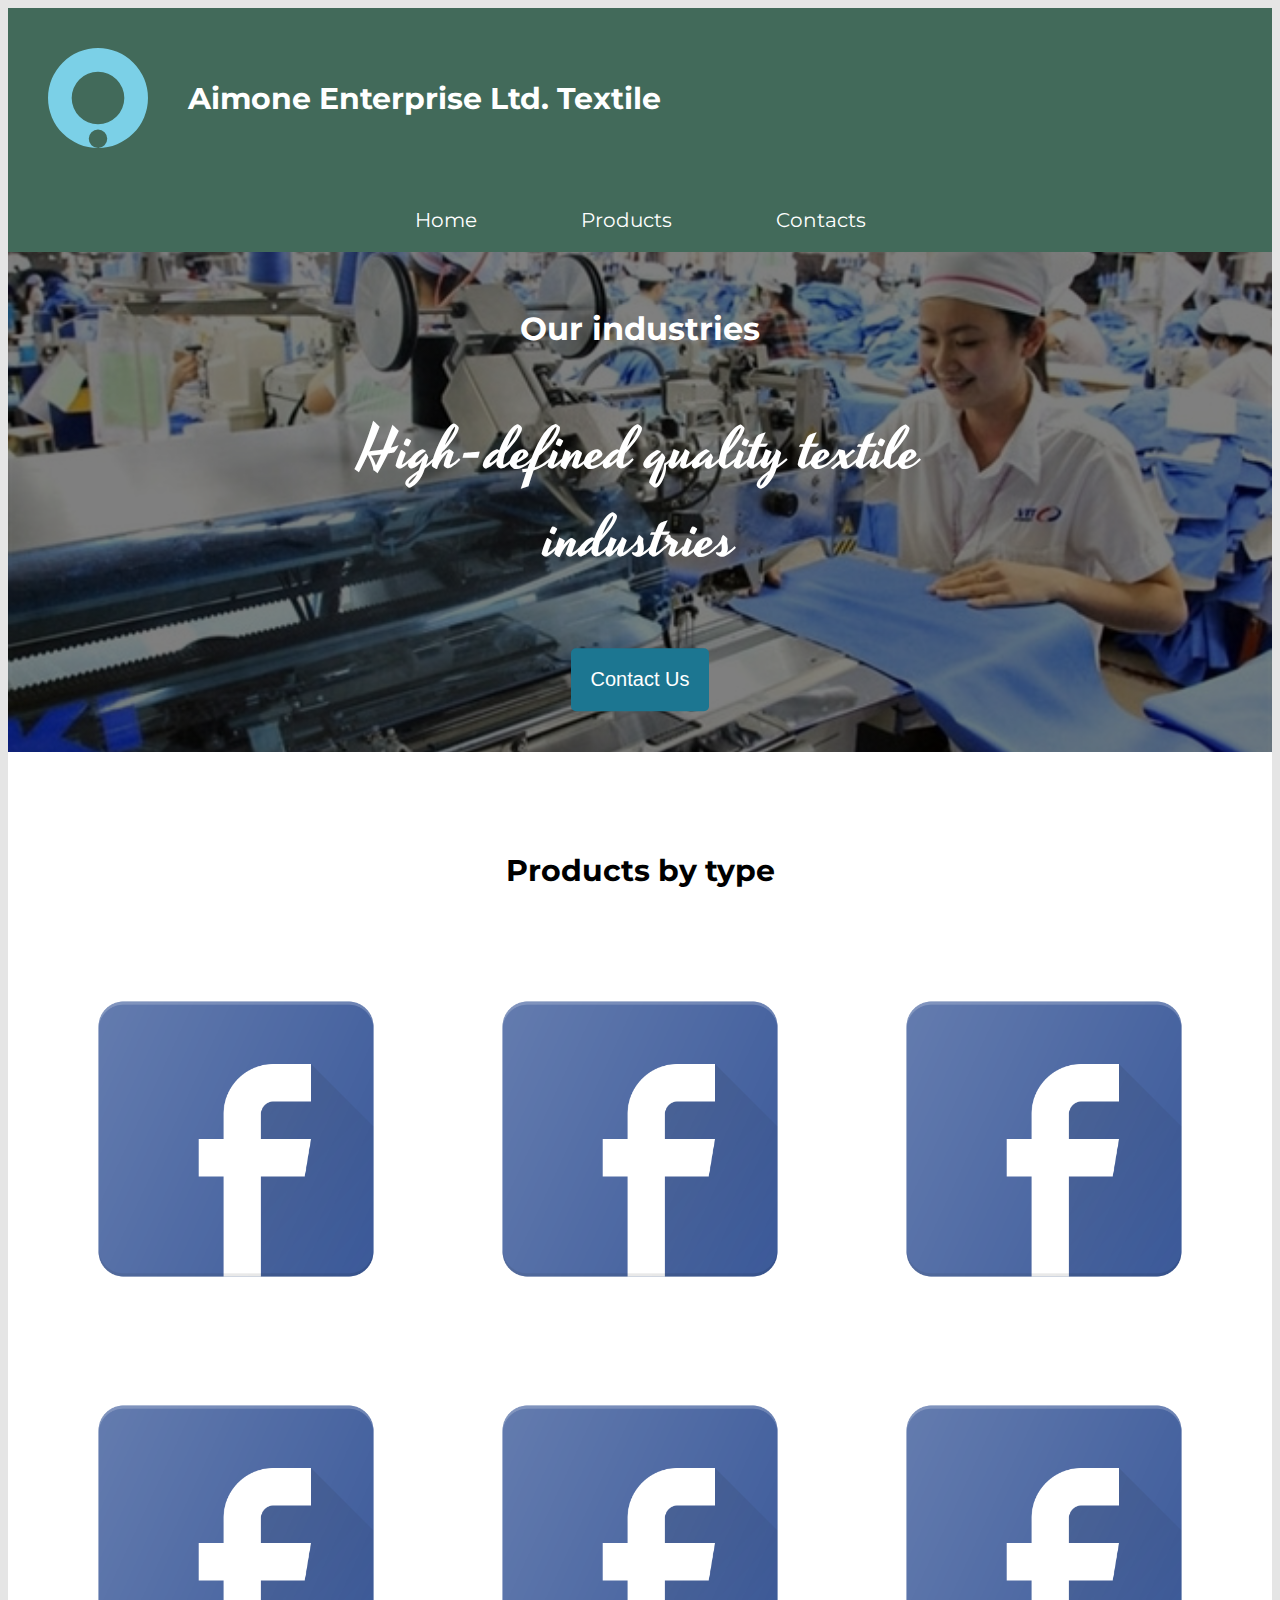
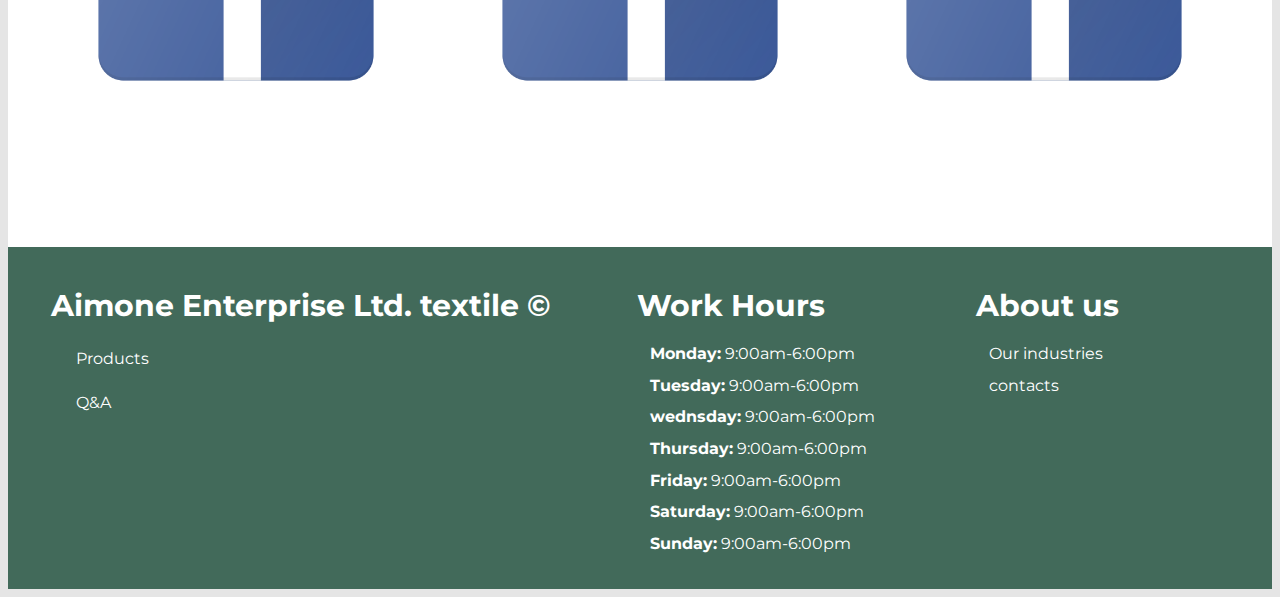
<file: index.html>
<!DOCTYPE html>
<html lang="en">
<head>

    <title>
        Aimone Enterprise Ltd. Textile
    </title>
    <link rel="stylesheet" href="CSS/stylesheet.css">
    <link rel="preconnect" href="https://fonts.gstatic.com">
<link href="https://fonts.googleapis.com/css2?family=Montserrat&display=swap" rel="stylesheet">
<link rel="preconnect" href="https://fonts.gstatic.com">
<link href="https://fonts.googleapis.com/css2?family=Roboto&family=Yesteryear&display=swap" rel="stylesheet">
<meta name="viewport" content="width=device-width, initial-scale=1.0">
</head>

<body>
    <div class="banner">
            <div class="Brand_in_banner">
                <img src="images/Asset 2.svg" alt="logo">
                <h1>Aimone Enterprise Ltd. Textile</h1>
            </div>
            <nav>
                <ul>
                    <li>
                        <a href="index.html">Home</a>
                    </li>
                    <li>
                       <a href="product.html">Products</a>
                    </li>
                    <li>
                        <a href="contact.html">Contacts</a>
                    </li>
                </ul>
        </nav>
    </div>

    <main>
        <div class = "main_page">
            <div class = "first_section">
                    <div class="hero-image">
                        <div class="hero-text">
                          <h1>Our industries</h1>
                          <p>High-defined quality textile industries</p>
                          <a href = "contact.html"><button class="btn btn1">Contact Us</button></a>
                        </div>
                    </div>
            </div>

            <div class="section">
                <h1>Products by type</h1>
                <div class="type_img">

                    <div class = "type_pho">
                        <img src="images/facebook.png" alt="type1" class="product_img">
                        <a href="product/one_of_the_product.html">
                            <div class="overlay">
                                <div class="text">Hello World</div>
                            </div>
                        </a>
                    </div>

                    <div class = "type_pho">
                        <img src="images/facebook.png" alt="type1" class="product_img">
                        <a href="product/one_of_the_product.html">
                            <div class="overlay">
                                <div class="text">Hello World</div>
                            </div>
                        </a>
                    </div>


                    <div class = "type_pho">
                        <img src="images/facebook.png" alt="type1" class="product_img">
                        <a href="product/one_of_the_product.html">
                            <div class="overlay">
                                <div class="text">Hello World</div>
                            </div>
                        </a>
                    </div>

                    <div class = "type_pho">
                        <img src="images/facebook.png" alt="type1" class="product_img">
                        <a href="product/one_of_the_product.html">
                            <div class="overlay">
                                <div class="text">Hello World</div>
                            </div>
                        </a>
                    </div>

                    <div class = "type_pho">
                        <img src="images/facebook.png" alt="type1" class="product_img">
                        <a href="product/one_of_the_product.html">
                            <div class="overlay">
                                <div class="text">Hello World</div>
                            </div>
                        </a>
                    </div>


                    <div class = "type_pho">
                        <img src="images/facebook.png" alt="type1" class="product_img">
                        <a href="product/one_of_the_product.html">
                            <div class="overlay">
                                <div class="text">Hello World</div>
                            </div>
                        </a>
                    </div>
                </div>
        </div>
    </main>
    <footer>
            <div class = "container">
                    <div class="footer_columns">
                    <h1>Aimone Enterprise Ltd. textile &#169</h1>
                    <ul>
                        <li>Products</li>
                        <li>Q&A</li>
                    </ul>
                    </div>

                    <div class="footer_columns">
                    <h1>Work Hours</h1>
                    <ul>
                        <li><b>Monday:</b> 9:00am-6:00pm</li>
                        <li><b>Tuesday:</b> 9:00am-6:00pm</li>
                        <li><b>wednsday:</b> 9:00am-6:00pm</li>
                        <li><b>Thursday:</b> 9:00am-6:00pm</li>
                        <li><b>Friday:</b> 9:00am-6:00pm</li>
                        <li><b>Saturday:</b> 9:00am-6:00pm</li>
                        <li><b>Sunday:</b> 9:00am-6:00pm</li>
                    </ul>
                </div>

                    <div class="footer_columns">
                        <h1>About us</h1>
                        <ul>
                            <li>Our industries</li>
                            <li>contacts</li>
                        </ul>
                    </div>

                        <!-- <div class ="social_media">
                            <img src="images/facebook.png" alt="facebook" class="social_icon">
                            <img src="images/twitter.png" alt="twitter" class="social_icon">
                            <img src="images/instagram.png" alt="instagram" class="social_icon">
                        </div> -->
        </div>
    </footer>
</body>

</html>
</file>
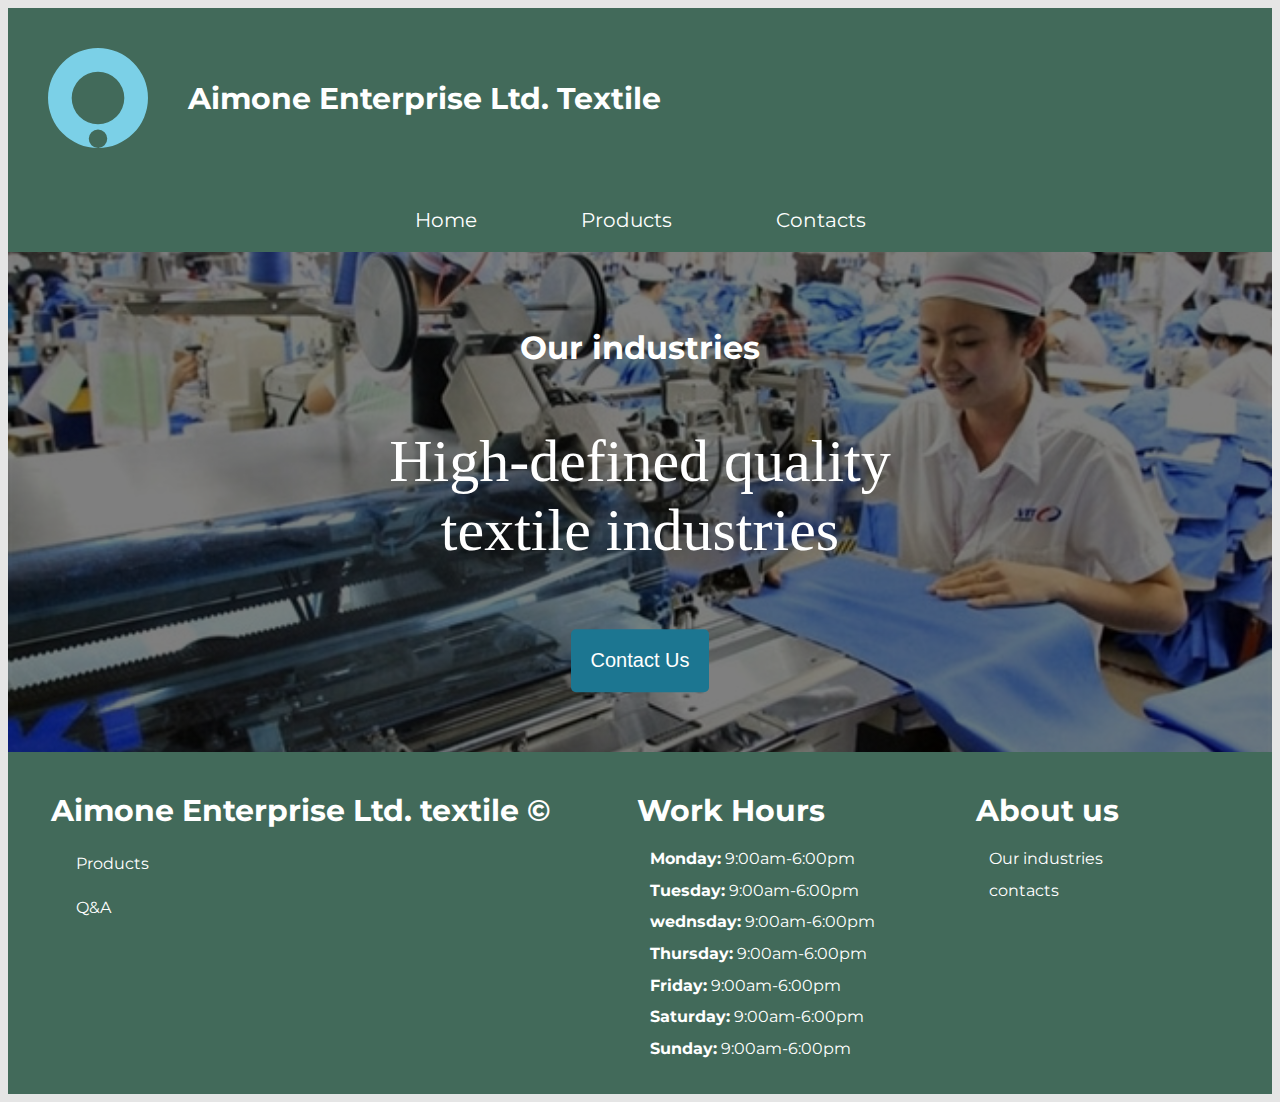
<file: contact.html>
<!DOCTYPE html>
<html lang="en">
<head>

    <title>
        Aimone Enterprise Ltd. Textile
    </title>
    <link rel="stylesheet" href="CSS/stylesheet.css">
    <link rel="preconnect" href="https://fonts.gstatic.com">
<link href="https://fonts.googleapis.com/css2?family=Montserrat&display=swap" rel="stylesheet">
<meta name="viewport" content="width=device-width, initial-scale=1.0">
</head>

<body>
    <div class="banner">
            <div class="Brand_in_banner">
                <img src="images/Asset 2.svg" alt="logo">
                <h1>Aimone Enterprise Ltd. Textile</h1>
            </div>
            <nav>
                <ul>
                    <li>
                        <a href="index.html">Home</a>
                    </li>
                    <li>
                       <a href="product.html">Products</a>
                    </li>
                    <li>
                        <a href="contact.html">Contacts</a>
                    </li>
                </ul>
        </nav>
    </div>

    <main>
        <div class = "main_page">
            <div class = "first_section">
                    <div class="hero-image">
                        <div class="hero-text">
                          <h1>Our industries</h1>
                          <p>High-defined quality textile industries</p>
                          <a href = "contact.html"><button class="btn btn1">Contact Us</button></a>
                        </div>
                    </div>

    </main>
    <footer>
            <div class = "container">
                    <div class="footer_columns">
                    <h1>Aimone Enterprise Ltd. textile &#169</h1>
                    <ul>
                        <li>Products</li>
                        <li>Q&A</li>
                    </ul>
                    </div>

                    <div class="footer_columns">
                    <h1>Work Hours</h1>
                    <ul>
                        <li><b>Monday:</b> 9:00am-6:00pm</li>
                        <li><b>Tuesday:</b> 9:00am-6:00pm</li>
                        <li><b>wednsday:</b> 9:00am-6:00pm</li>
                        <li><b>Thursday:</b> 9:00am-6:00pm</li>
                        <li><b>Friday:</b> 9:00am-6:00pm</li>
                        <li><b>Saturday:</b> 9:00am-6:00pm</li>
                        <li><b>Sunday:</b> 9:00am-6:00pm</li>
                    </ul>
                </div>

                    <div class="footer_columns">
                        <h1>About us</h1>
                        <ul>
                            <li>Our industries</li>
                            <li>contacts</li>
                        </ul>
                    </div>

                        <!-- <div class ="social_media">
                            <img src="images/facebook.png" alt="facebook" class="social_icon">
                            <img src="images/twitter.png" alt="twitter" class="social_icon">
                            <img src="images/instagram.png" alt="instagram" class="social_icon">
                        </div> -->
        </div>
    </footer>
</body>

</html>
</file>
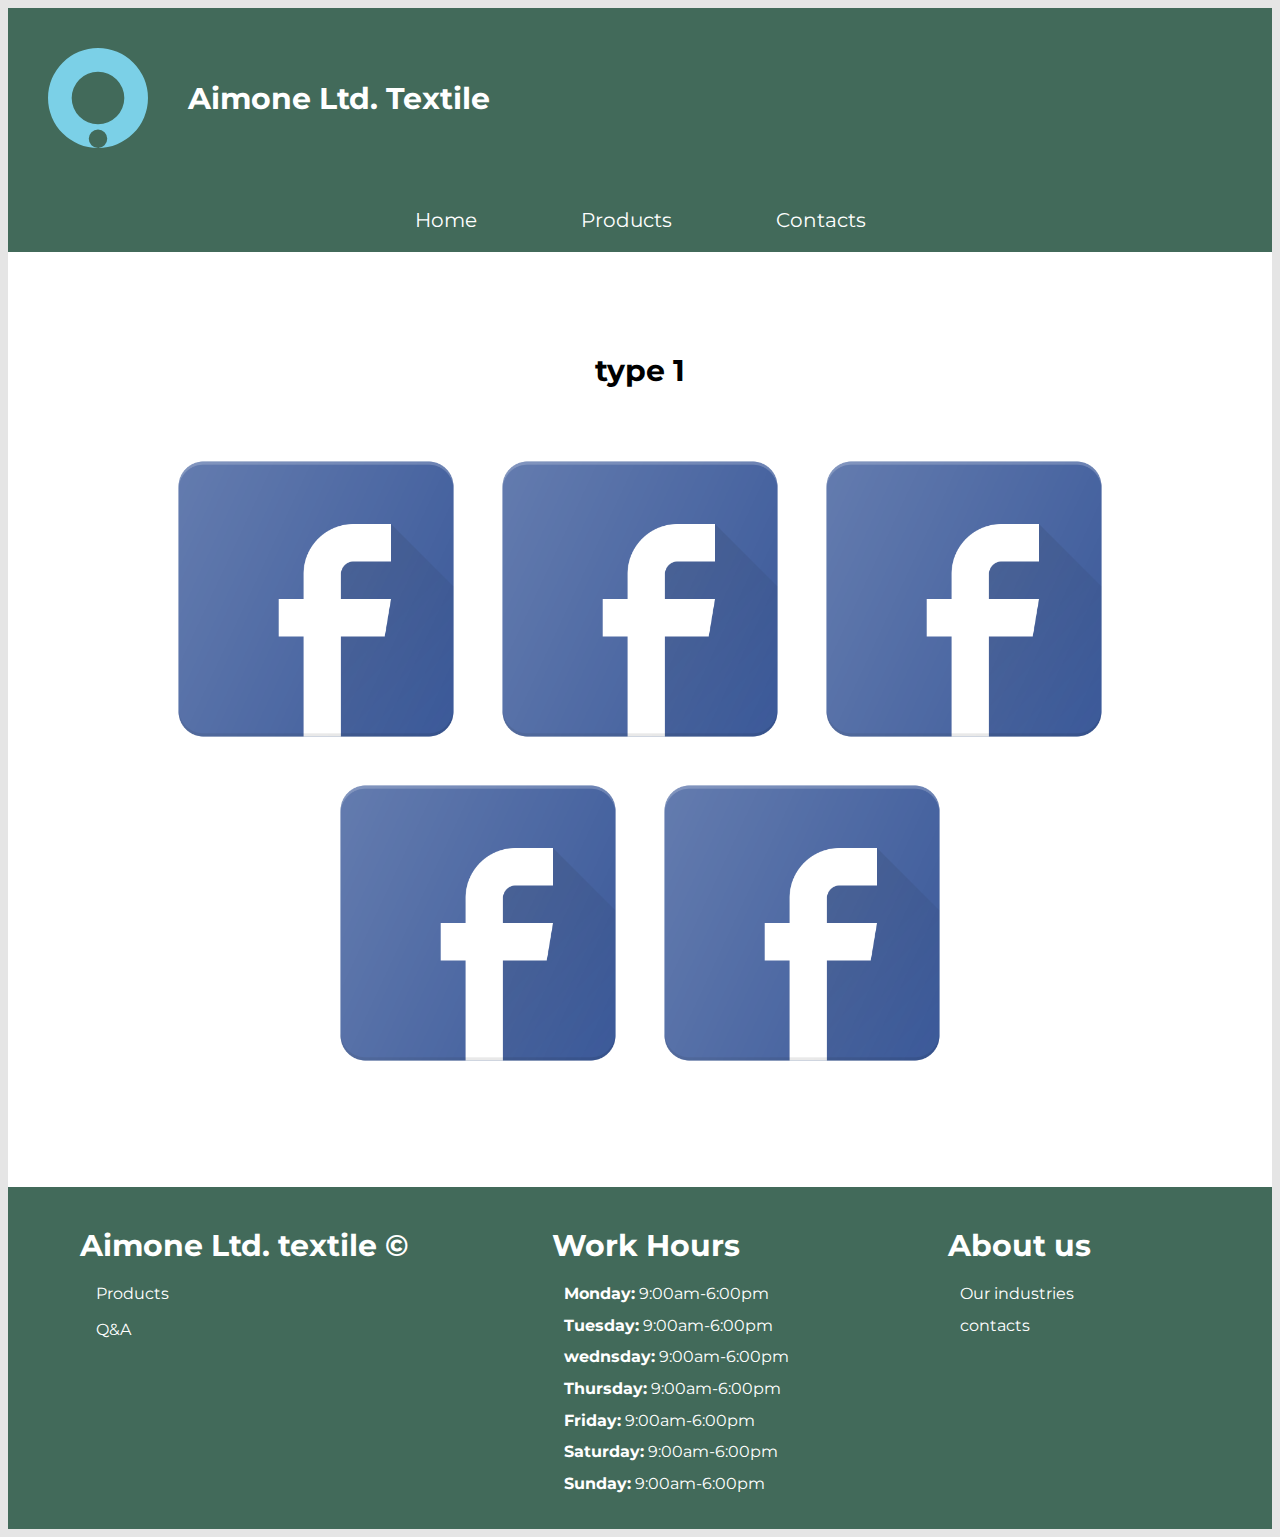
<file: product.html>
<!DOCTYPE html>
<html lang="en">
<head>

    <title>
        Aimone Ltd. Textile
    </title>
    <link rel="stylesheet" href="CSS/stylesheet.css">
    <link rel="preconnect" href="https://fonts.gstatic.com">
<link href="https://fonts.googleapis.com/css2?family=Montserrat&display=swap" rel="stylesheet">
<meta name="viewport" content="width=device-width, initial-scale=1.0">
</head>

<body>
    <div class="banner">
            <div class="Brand_in_banner">
                <img src="images/Asset 2.svg" alt="logo">
                <h1>Aimone Ltd. Textile</h1>
            </div>
            <nav>
                <ul>
                    <li>
                        <a href="index.html">Home</a>
                    </li>
                    <li>
                       <a href="product.html">Products</a>
                    </li>
                    <li>
                        <a href="contact.html">Contacts</a>
                    </li>
                </ul>
        </nav>
    </div>

    <main>
        <div class = "main_page">

            <div class="section">
                <h1>type 1</h1>
                <div class="type_img">
                    <div class = "product_pho">
                        <a href="product/one_of_the_product.html"><img src="images/facebook.png" alt="type1" class="product_img">
                        </a>
                    </div>

                    <div class = "product_pho">
                        <a href="product/one_of_the_product.html"><img src="images/facebook.png" alt="type1" class="product_img">
                        </a>
                    </div>

                    <div class = "product_pho">
                        <a href="product/one_of_the_product.html"><img src="images/facebook.png" alt="type1" class="product_img">
                        </a>
                    </div>

                    <div class = "product_pho">
                        <a href="product/one_of_the_product.html"><img src="images/facebook.png" alt="type1" class="product_img">
                        </a>
                    </div>

                    <div class = "product_pho">
                        <a href="product/one_of_the_product.html"><img src="images/facebook.png" alt="type1" class="product_img">
                        </a>
                    </div>
                </div>
            </div>

        </div>
    </div>
    </main>
    <footer>
            <div class = "container">
                    <div class="footer_columns">
                    <h1>Aimone Ltd. textile &#169</h1>
                    <ul>
                        <li>Products</li>
                        <li>Q&A</li>
                    </ul>
                    </div>

                    <div class="footer_columns">
                    <h1>Work Hours</h1>
                    <ul>
                        <li><b>Monday:</b> 9:00am-6:00pm</li>
                        <li><b>Tuesday:</b> 9:00am-6:00pm</li>
                        <li><b>wednsday:</b> 9:00am-6:00pm</li>
                        <li><b>Thursday:</b> 9:00am-6:00pm</li>
                        <li><b>Friday:</b> 9:00am-6:00pm</li>
                        <li><b>Saturday:</b> 9:00am-6:00pm</li>
                        <li><b>Sunday:</b> 9:00am-6:00pm</li>
                    </ul>
                </div>

                    <div class="footer_columns">
                        <h1>About us</h1>
                        <ul>
                            <li>Our industries</li>
                            <li>contacts</li>
                        </ul>
                    </div>

                        <!-- <div class ="social_media">
                            <img src="images/facebook.png" alt="facebook" class="social_icon">
                            <img src="images/twitter.png" alt="twitter" class="social_icon">
                            <img src="images/instagram.png" alt="instagram" class="social_icon">
                        </div> -->
        </div>
    </footer>
</body>

</html>
</file>
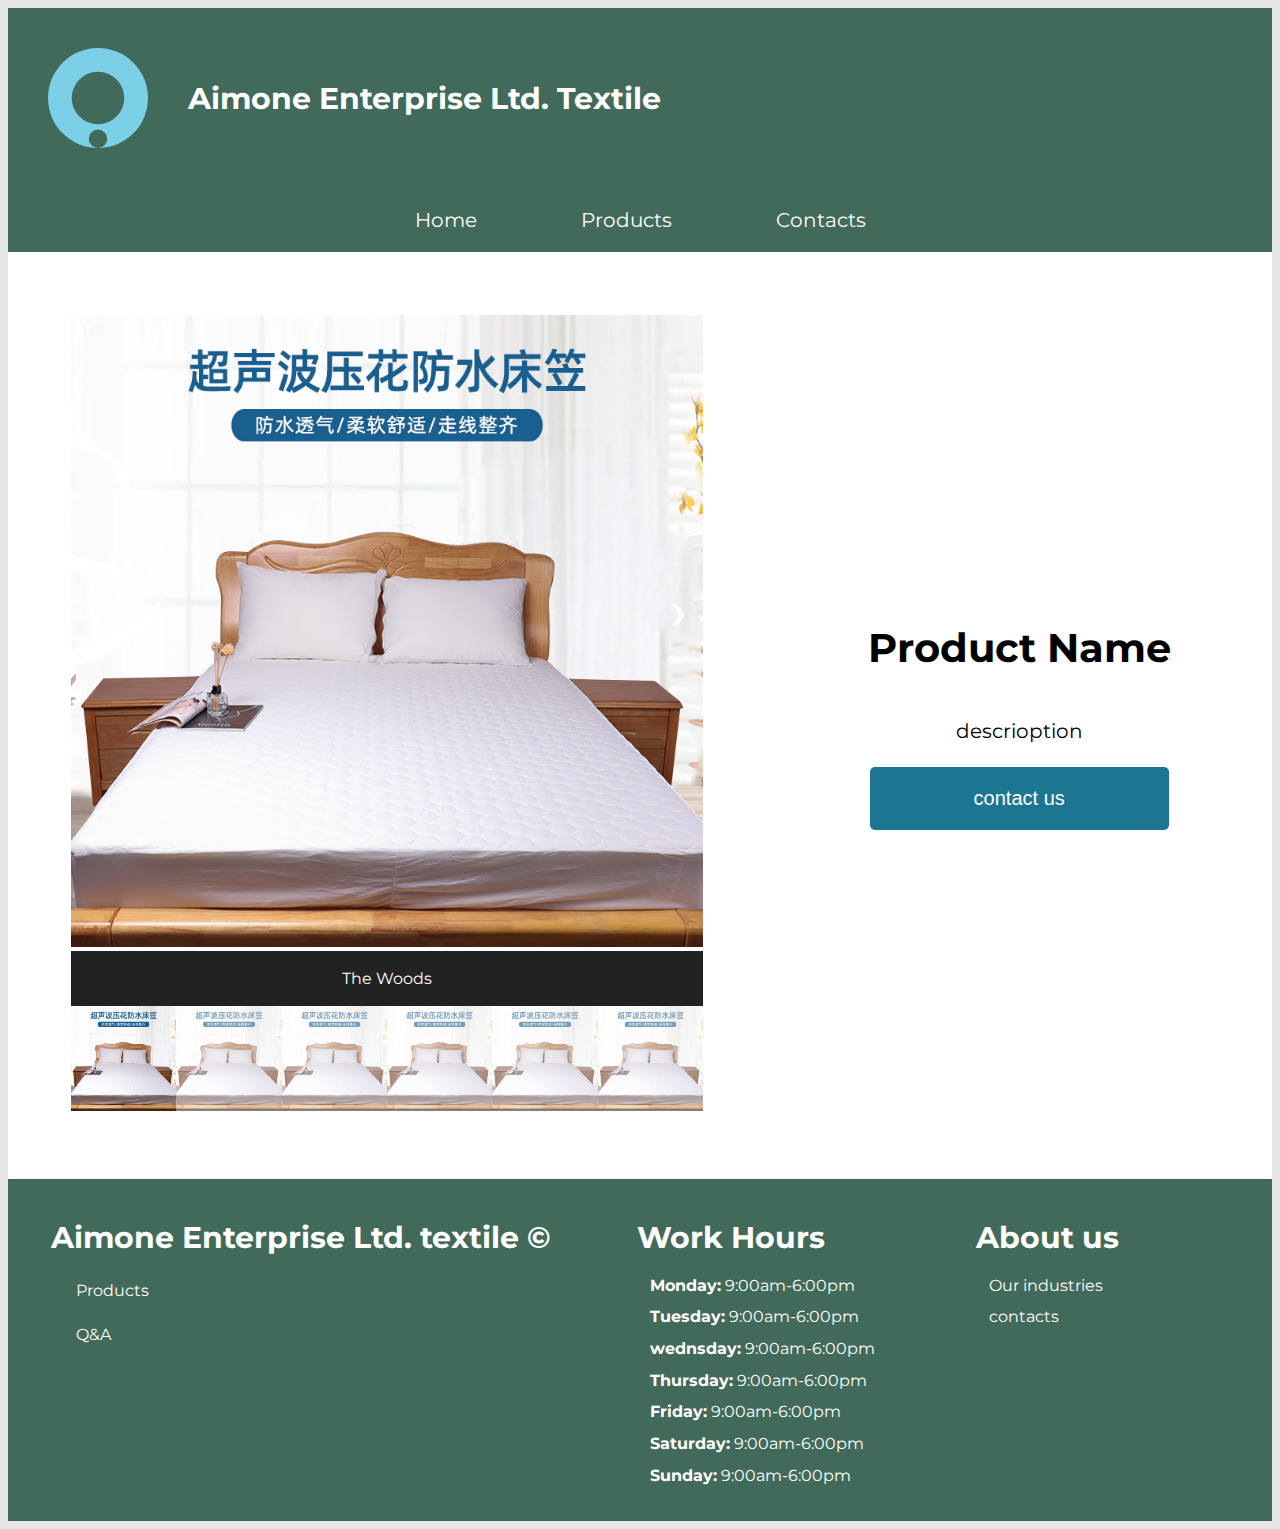
<file: product/one_of_the_product.html>
<!DOCTYPE html>
<html lang="en">
<head>

    <title>
        Aimone Enterprise Ltd. Textile
    </title>
    <link rel="stylesheet" href="../CSS/stylesheet.css">
    <link rel="preconnect" href="https://fonts.gstatic.com">
<link href="https://fonts.googleapis.com/css2?family=Montserrat&display=swap" rel="stylesheet">
<meta name="viewport" content="width=device-width, initial-scale=1.0">
</head>

<body>
    <div class="banner">
            <div class="Brand_in_banner">
                <img src="../images/Asset 2.svg" alt="logo">
                <h1>Aimone Enterprise Ltd. Textile</h1>
            </div>
            <nav>
                <ul>
                    <li>
                        <a href="../index.html">Home</a>
                    </li>
                    <li>
                       <a href="../product.html">Products</a>
                    </li>
                    <li>
                        <a href="../contact.html">Contacts</a>
                    </li>
                </ul>
        </nav>
    </div>

    <main>
        <div class="main_page">
            <div class="title_img_section">
                    <!-- The grid: four columns -->
                    <div class="img_section">
                    <!-- Container for the image gallery -->
                    <div class="img_container">

                        <!-- Full-width images with number text -->
                        <div class="mySlides">
                        <div class="numbertext">1 / 6</div>
                            <img src="1.jpg" style="width:100%">
                        </div>
                    
                        <div class="mySlides">
                        <div class="numbertext">2 / 6</div>
                            <img src="1.jpg" style="width:100%">
                        </div>
                    
                        <div class="mySlides">
                        <div class="numbertext">3 / 6</div>
                            <img src="1.jpg" style="width:100%">
                        </div>
                    
                        <div class="mySlides">
                        <div class="numbertext">4 / 6</div>
                            <img src="1.jpg" style="width:100%">
                        </div>
                    
                        <div class="mySlides">
                        <div class="numbertext">5 / 6</div>
                            <img src="1.jpg" style="width:100%">
                        </div>
                    
                        <div class="mySlides">
                        <div class="numbertext">6 / 6</div>
                            <img src="1.jpg" style="width:100%">
                        </div>
                    
                        <!-- Next and previous buttons -->
                        <a class="prev" onclick="plusSlides(-1)">&#10094;</a>
                        <a class="next" onclick="plusSlides(1)">&#10095;</a>
                    
                        <!-- Image text -->
                        <div class="caption-container">
                        <p id="caption"></p>
                        </div>
                    
                        <!-- Thumbnail images -->
                        <div class="row">
                        <div class="column">
                            <img class="demo cursor" src="1.jpg" style="width:100%" onclick="currentSlide(1)" alt="The Woods">
                        </div>
                        <div class="column">
                            <img class="demo cursor" src="1.jpg" style="width:100%" onclick="currentSlide(2)" alt="Cinque Terre">
                        </div>
                        <div class="column">
                            <img class="demo cursor" src="1.jpg" style="width:100%" onclick="currentSlide(3)" alt="Mountains and fjords">
                        </div>
                        <div class="column">
                            <img class="demo cursor" src="1.jpg" style="width:100%" onclick="currentSlide(4)" alt="Northern Lights">
                        </div>
                        <div class="column">
                            <img class="demo cursor" src="1.jpg" style="width:100%" onclick="currentSlide(5)" alt="Nature and sunrise">
                        </div>
                        <div class="column">
                            <img class="demo cursor" src="1.jpg" style="width:100%" onclick="currentSlide(6)" alt="Snowy Mountains">
                        </div>
                        </div>
                    </div>
                </div>
                    <div class="title_section">
                        <h1>Product Name</h1>
                        <p>descrioption</p>
                        <button class="btn">contact us</button>
                    </div>
            </div>
        </div>

        <script src="../js/script.js"></script>
    </main>
    <footer>
            <div class = "container">
                    <div class="footer_columns">
                    <h1>Aimone Enterprise Ltd. textile &#169</h1>
                    <ul>
                        <li>Products</li>
                        <li>Q&A</li>
                    </ul>
                    </div>

                    <div class="footer_columns">
                    <h1>Work Hours</h1>
                    <ul>
                        <li><b>Monday:</b> 9:00am-6:00pm</li>
                        <li><b>Tuesday:</b> 9:00am-6:00pm</li>
                        <li><b>wednsday:</b> 9:00am-6:00pm</li>
                        <li><b>Thursday:</b> 9:00am-6:00pm</li>
                        <li><b>Friday:</b> 9:00am-6:00pm</li>
                        <li><b>Saturday:</b> 9:00am-6:00pm</li>
                        <li><b>Sunday:</b> 9:00am-6:00pm</li>
                    </ul>
                </div>

                    <div class="footer_columns">
                        <h1>About us</h1>
                        <ul>
                            <li>Our industries</li>
                            <li>contacts</li>
                        </ul>
                    </div>

                        <!-- <div class ="social_media">
                            <img src="images/facebook.png" alt="facebook" class="social_icon">
                            <img src="images/twitter.png" alt="twitter" class="social_icon">
                            <img src="images/instagram.png" alt="instagram" class="social_icon">
                        </div> -->
        </div>
    </footer>
</body>

</html>
</file>
<file: CSS/stylesheet.css>
body {
    background-color: #E5E5E5;
    font-family: 'Montserrat', sans-serif;
    display:grid;
  }

  /* The banner code */

  .banner {
    width:auto;
    height: auto;
    display: block;
    background-color: #426A5A;
    margin: 0;
    color:white;
  }

  .Brand_in_banner {
    display: flex;
    margin: 0 auto auto auto;
  }

  .Brand_in_banner>h1 {
    font-size: 30px;
    display: inline-flex;
    margin: auto auto auto 0;
  }

  .Brand_in_banner>img {
    display: inline-flex;
    margin: 40px;  
    width: 100px;
    height: 100px;
  }

  nav {
    display:flex;
    margin: 20px auto;
  }

  nav ul {
    list-style-type: none;
    margin: auto;
    padding: 0;
  }

  nav li {
    font-size: 20px;
    display: inline-block;
    margin-inline: 50px;
  }
  nav a{
    text-decoration: none;
    color: white;
  }
  @media(max-width: 640px) {

  
  }
  /* the main page */

main {
  background-color: white;
  display: block;

}
.main_page {
  margin: auto;
}
.hero-text p{
font-family: 'Roboto', sans-serif;
font-family: 'Yesteryear', cursive;
font-size: 60px;
}
.first_section{
  text-align: center;
  display: flex;
  width: -webkit-fill-available;
  margin: auto;
  flex-direction: column;

}
.section {
  text-align: center;
  display: block;
  width: -webkit-fill-available;
  margin: 100px auto;
}
.section h1{
  font-size: 30px;
  margin: 50px auto;
}
.type_img img{
  width: 300px;
  height: 300px;

}

.type_pho {
  position: relative;
  width: auto;
  display: inline-block;
  height: auto;
  margin: 50px;
}


.overlay {
  position: absolute;
  top: 0;
  bottom: 0;
  left: 0;
  right: 0;
  height: 100%;
  width: 100%;
  opacity: 0;
  transition: .5s ease;
  background-color: #426A5A;
}

.type_pho:hover .overlay {
  opacity: 1;
}

.text {
  color: white;
  font-size: 30px;
  position: absolute;
  top: 50%;
  left: 50%;
  -webkit-transform: translate(-50%, -50%);
  -ms-transform: translate(-50%, -50%);
  transform: translate(-50%, -50%);
  text-align: center;
}

/* The hero image */
.hero-image {
  /* Use "linear-gradient" to add a darken background effect to the image (photographer.jpg). This will make the text easier to read */
  background-image: linear-gradient(rgba(0, 0, 0, 0.5), rgba(0, 0, 0, 0.5)), url("industry.jpg");

  /* Set a specific height */
  height: 500px;

  /* Position and center the image to scale nicely on all screens */
  background-position: center;
  background-repeat: no-repeat;
  background-size: cover;
  position: relative;
}

/* Place text in the middle of the image */
.hero-text {
  text-align: center;
  position: absolute;
  top: 50%;
  left: 50%;
  transform: translate(-50%, -50%);
  color: white;
}
.btn {
  background-color: #1C7691;
  border: none;
  color: white;
  padding: 20px;
  text-align: center;
  text-decoration: none;
  display: inline-block;
  font-size: 20px;
  margin: 4px 2px;
  border-radius: 5px;
}

.btn:hover {
  opacity: 0.7;
  cursor:pointer;}

/* the product page */
.product_pho {
  position: relative;
  width: auto;
  display: inline-block;
  height: auto;
  margin: 10px;
}
.product_pho:hover .product_img {
  opacity: 0.7;
}
.title_img_section{
  margin: auto;
  display: flex;
}

.img_section{
  display: inline-flex;
  margin: 5%;
  width: 50%;
}

.img_section img{
  width:400px;
  height: auto;
}

.title_section{
  display: flex;
  flex-direction: column;
  text-align:center;
  margin:auto;
  width: auto;
}

.title_section h1 {
  font-size: 40px;
}

.title_section p {
  font-size: 20px;
}
* {
  box-sizing: border-box;
}

/* Position the image container (needed to position the left and right arrows) */
.img_container {
  position: relative;
}

/* Hide the images by default */
.mySlides {
  display: none;
}

/* Add a pointer when hovering over the thumbnail images */
.cursor {
  cursor: pointer;
}

/* Next & previous buttons */
.prev,
.next {
  cursor: pointer;
  position: absolute;
  top: 40%;
  width: auto;
  padding: 16px;
  margin-top: -50px;
  color: white;
  font-weight: bold;
  font-size: 20px;
  border-radius: 0 3px 3px 0;
  user-select: none;
  -webkit-user-select: none;
}

/* Position the "next button" to the right */
.next {
  right: 0;
  border-radius: 3px 0 0 3px;
}

/* On hover, add a black background color with a little bit see-through */
.prev:hover,
.next:hover {
  background-color: rgba(0, 0, 0, 0.8);
}

/* Number text (1/3 etc) */
.numbertext {
  color: #f2f2f2;
  font-size: 12px;
  padding: 8px 12px;
  position: absolute;
  top: 0;
}

/* Container for image text */
.caption-container {
  text-align: center;
  background-color: #222;
  padding: 2px 16px;
  color: white;
}

.row:after {
  content: "";
  display: table;
  clear: both;
}

/* Six columns side by side */
.column {
  float: left;
  width: 16.66%;
}

/* Add a transparency effect for thumnbail images */
.demo {
  opacity: 0.6;
}

.active,
.demo:hover {
  opacity: 1;
}
/* The footer */
footer {
  color: white;
  display: block;
  background-color: #426A5A;
}
.container {
  margin:  20px auto;
  display: flex;
  flex-direction: row;
}


.footer_columns {
  margin: 0 auto;
  display: inline-block;
  padding: 0;
  text-align: left;
  min-width: 20%;
}

.footer_columns h1{
  display: block;
  font-size: 30px;
}

.footer_columns ul {
  list-style-type: none;
  display: block;
  padding: 0;
}

.footer_columns li {
margin: 5%;
}


.footer_columns a {
  text-decoration: none;
}

.social_media {
  margin-top: auto;
  margin-inline: auto;
}
.social_icon {
  display: inline-block;
  height: 50px;
  width: 50px;
  margin-inline: 10px;
}

@media(max-width: 640px){
  .hero-text p{
    font-size: 30px;
    }

  .container {
    flex-direction: column;
  }

  .footer_columns {
    text-align: center;
    min-width: 50%;
  }
  .Brand_in_banner>img {
    margin: 30px;  
    width: 50px;
  }

  nav li {
    font-size: 25px;
    display: inline-block;
    margin-inline: 5px;
  }

  .Brand_in_banner>h1 {
    font-size: 20px;
  }

  .title_img_section{
    display: flex;
    flex-direction:column;
  }

  .img_section{
    width: 90%;
  }

  .section {
    margin: 20px auto;
  }
  .section h1{
    margin:auto;
  }
  .type_pho {
    margin: 5px;
  }
  
}
</file>
